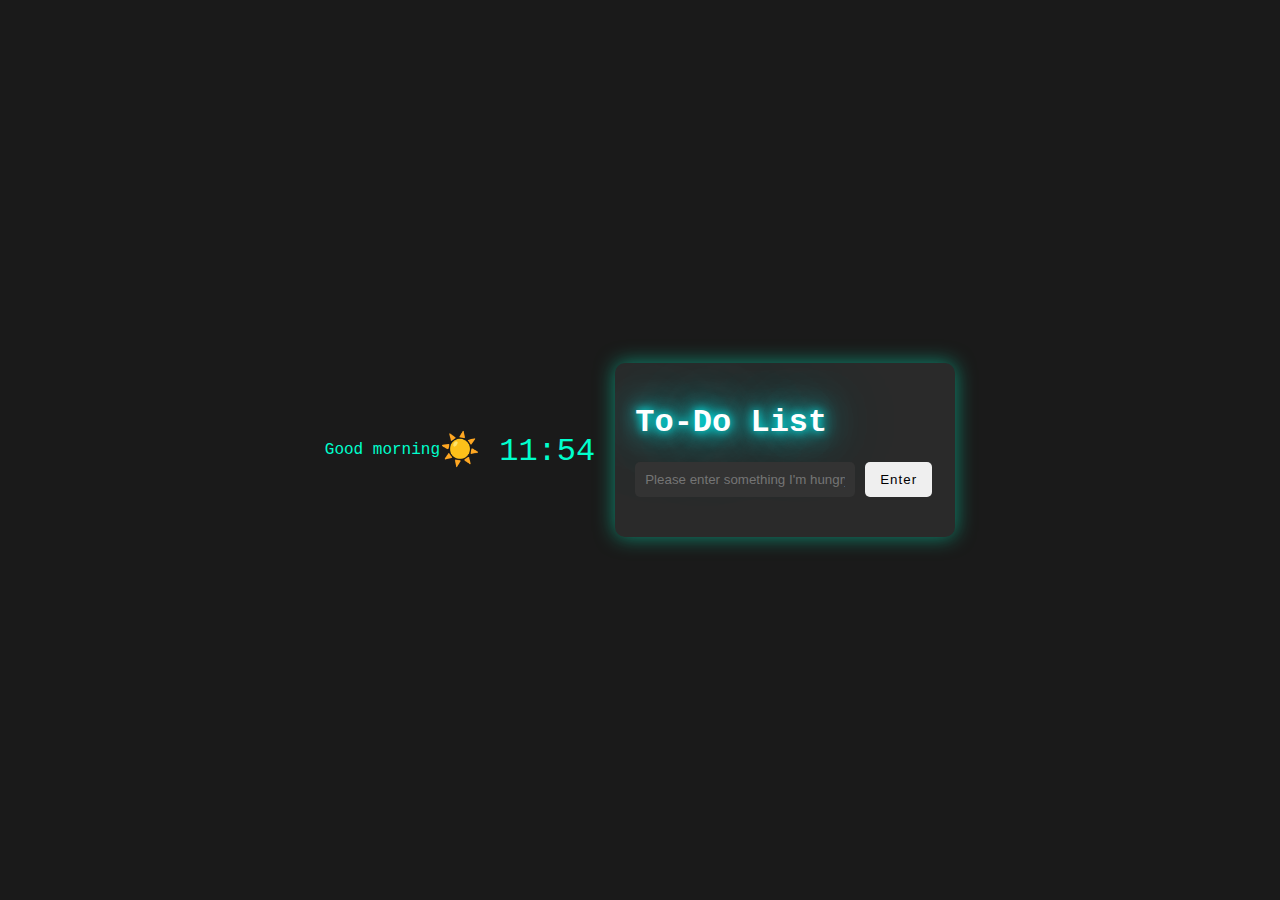
<file: index.html>
<!DOCTYPE html>
<html lang="es">
<head>
    <meta charset="UTF-8">
    <meta name="viewport" content="width=device-width, initial-scale=1.0">
    <title>List of tasks</title>
    <link rel="stylesheet" href="style2.css">
</head>
<body>
    <p id="mensaje"></p>
    <div class="container">
        <div class="reloj" id="reloj"></div>
        <div class="tareas">
            <h1>To-Do List</h1>
            <div class="input-container"> 
                <input type="text" id="tarea" placeholder="Please enter something I'm hungry">
                <button onclick="agregarTarea()">Enter</button>
            </div>
            <ul id="listaTareas"></ul>
        </div>
    </div>
    <script src="script.js"></script>
    <script>
        function actualizarReloj() {
            const ahora = new Date();
            const horas = String(ahora.getHours()).padStart(2, '0');
            const minutos = String(ahora.getMinutes()).padStart(2, '0');
            const simbolo = horas >= 6 && horas < 18 ? '☀️' : '🌙'; 
            document.getElementById('reloj').textContent = `${simbolo} ${horas}:${minutos}`;
    
            let mensaje; 
            if (horas < 12) {
                mensaje = 'Good morning';
            } else if (horas < 18) {
                mensaje = 'Good evening';
            } else {
                mensaje = 'Good night';
            }
    
            document.getElementById('mensaje').textContent = mensaje;
        }
    
        setInterval(actualizarReloj, 1000);
        actualizarReloj();
    </script>
</body>
</html>
</file>
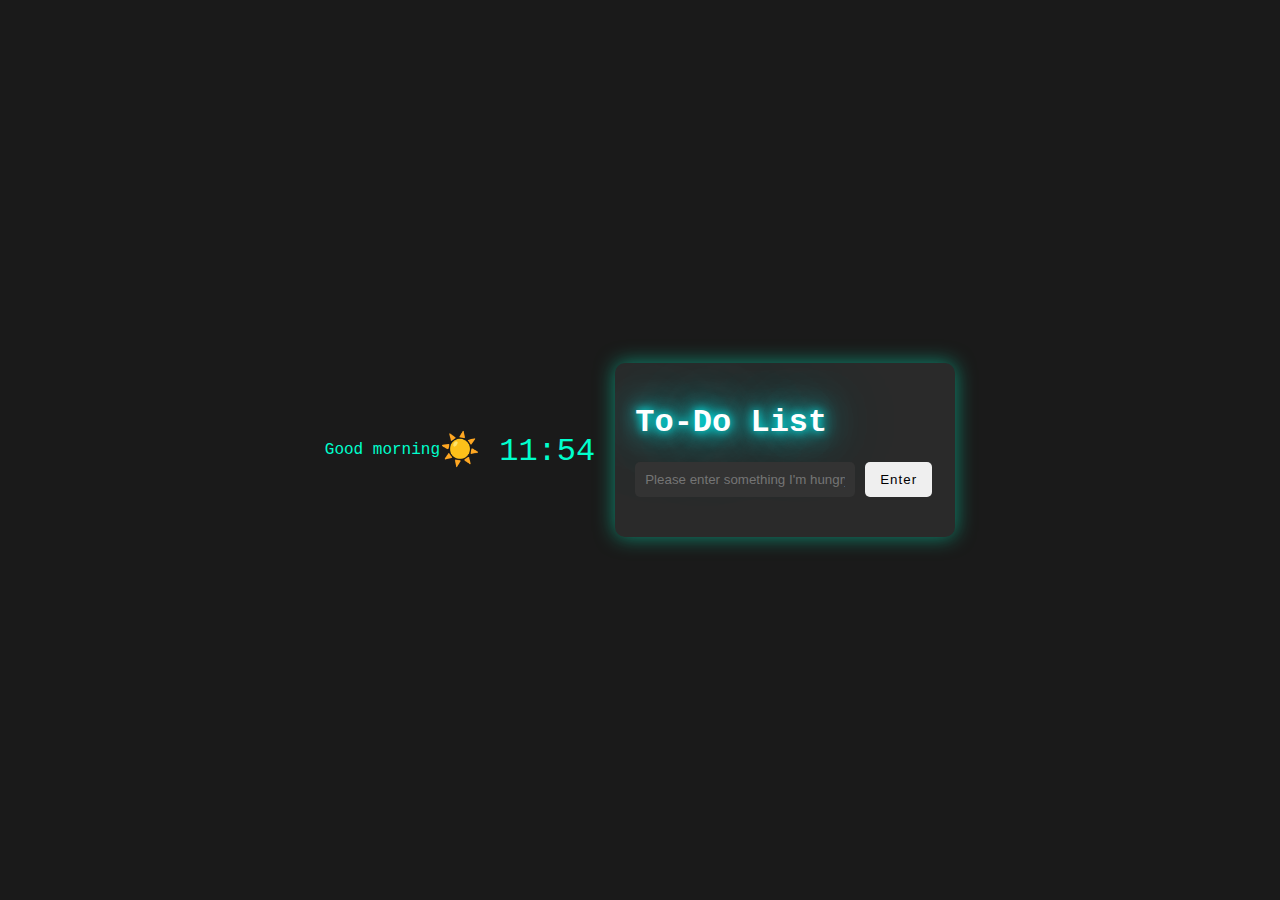
<file: index3.html>
<!DOCTYPE html>
<html lang="es">
<head>
    <meta charset="UTF-8">
    <meta name="viewport" content="width=device-width, initial-scale=1.0">
    <title>List of tasks</title>
    <link rel="stylesheet" href="style2.css">
</head>
<body>
    <p id="mensaje"></p>
    <div class="container">
        <div class="reloj" id="reloj"></div>
        <div class="tareas">
            <h1>To-Do List</h1>
            <div class="input-container"> 
                <input type="text" id="tarea" placeholder="Please enter something I'm hungry">
                <button onclick="agregarTarea()">Enter</button>
            </div>
            <ul id="listaTareas"></ul>
        </div>
    </div>
    <script src="script.js"></script>
    <script>
        function actualizarReloj() {
            const ahora = new Date();
            const horas = String(ahora.getHours()).padStart(2, '0');
            const minutos = String(ahora.getMinutes()).padStart(2, '0');
            const simbolo = horas >= 6 && horas < 18 ? '☀️' : '🌙'; 
            document.getElementById('reloj').textContent = `${simbolo} ${horas}:${minutos}`;
    
            let mensaje; 
            if (horas < 12) {
                mensaje = 'Good morning';
            } else if (horas < 18) {
                mensaje = 'Good evening';
            } else {
                mensaje = 'Good night';
            }
    
            document.getElementById('mensaje').textContent = mensaje;
        }
    
        setInterval(actualizarReloj, 1000);
        actualizarReloj();
    </script>
</body>
</html>
</file>
<file: style2.css>
body {
    background-color: #1a1a1a;
    color: #00ffcc; 
    font-family: 'Courier New', Courier, monospace; 
    display: flex;
    justify-content: center;
    align-items: center;
    height: 100vh;
    margin: 0;
}

h1 {
    color: white;
    text-shadow: 0px 0px 10px cyan,
                 0px 0px 20px cyan,
                 0px 0px 40px cyan,
                 0px 0px 80px cyan;
}

.tareas {
    background-color: #2a2a2a;
    padding: 20px;
    border-radius: 10px;
    box-shadow: 0 0 20px rgba(0, 255, 204, 0.5);
    max-height: 400px;
    overflow-y: auto; 
    width: 300px;
}

.container {
    display: flex;
    align-items: center;
}

.reloj {
    font-size: 2rem;
    margin-right: 20px;
    text-align: center;
}

.input-container {
    display: flex; 
    margin-bottom: 20px; 
}

input[type="text"] {
    padding: 10px;
    border: none;
    border-radius: 5px;
    margin-right: 10px; 
    width: 200px; 
    background-color: #333; 
    color: #00ffcc; 
}

button {
    padding: 10px 15px;
    border: none;
    border-radius: 5px;
    color: black;
    font-weight: 400;
    letter-spacing: 1px;
    text-decoration: none;
    transition: 0.5s;
    overflow: hidden;
    backdrop-filter: blur(15px);
}

button:hover {
    background-color: #00cc99; 
}

ul {
    list-style-type: none; 
    padding: 0;
}

li {
    padding: 10px;
    border-bottom: 1px solid #00ffcc; 
}
</file>
